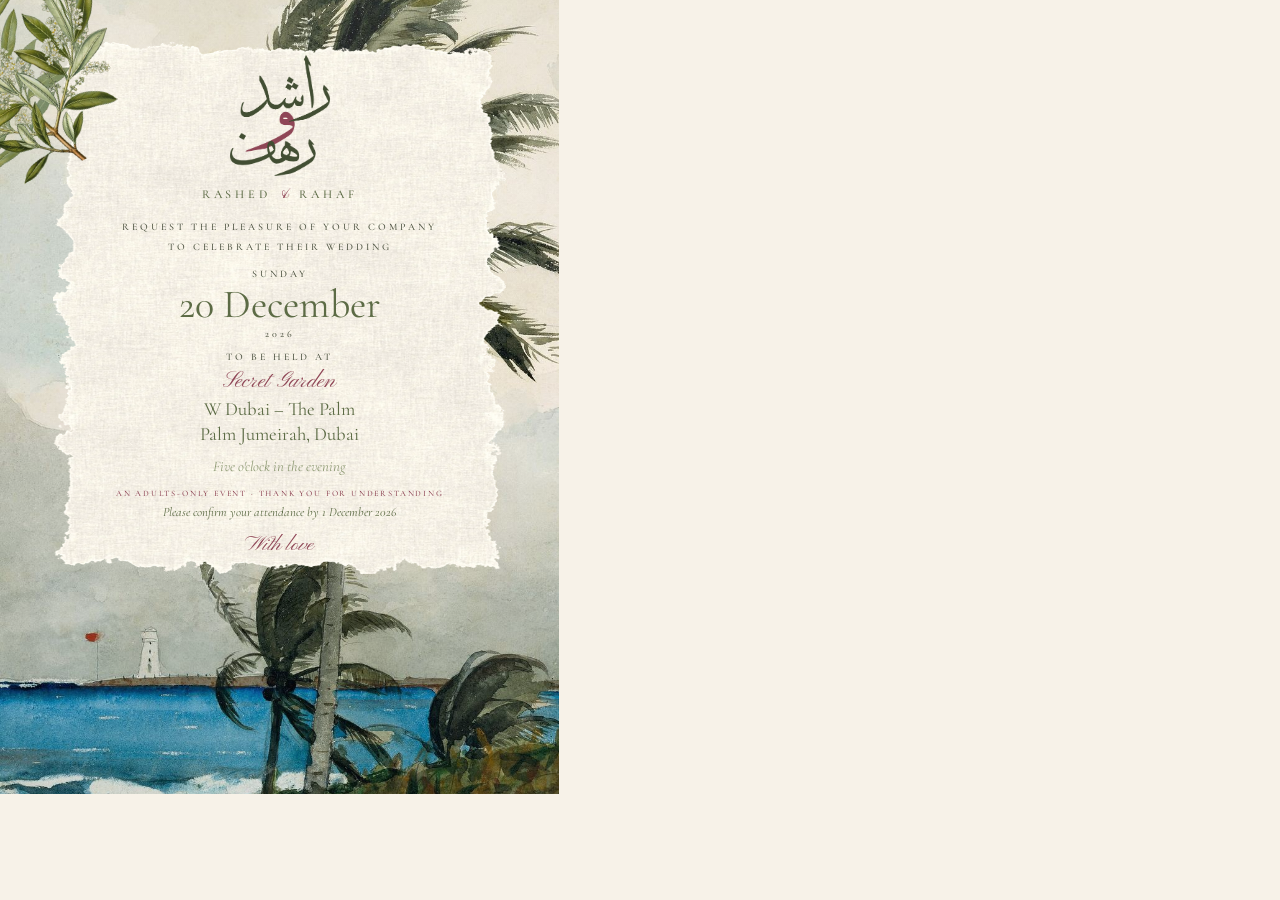
<file: tools/invitation-card.html>
<!doctype html>
<html lang="en">
<head>
<meta charset="utf-8">
<title>Rashed & Rahaf — Invitation</title>
<!-- Printable A5 invitation. Rendered to assets/Rashed-Rahaf-Invitation.pdf by tools/make-pdf.sh -->
<link href="https://fonts.googleapis.com/css2?family=Cormorant+Garamond:ital,wght@0,400;0,500;0,600;1,400&family=Pinyon+Script&display=swap" rel="stylesheet">
<style>
  @page { size: 148mm 210mm; margin: 0; }
  * { box-sizing: border-box; -webkit-print-color-adjust: exact; print-color-adjust: exact; }
  html, body { margin: 0; width: 148mm; height: 210mm; }
  body { position: relative; overflow: hidden; font-family: "Cormorant Garamond", Georgia, serif; color: #5c6b45; background: #f7f2e8; }
  .bg { position: absolute; inset: 0; width: 100%; height: 100%; object-fit: cover; object-position: 50% 40%; }
  .veil { position: absolute; inset: 0; background: linear-gradient(rgba(247, 242, 232, .14), rgba(247, 242, 232, 0) 45%, rgba(20, 50, 60, .1)); }
  .card {
    position: absolute; left: 14mm; right: 14mm; top: 10mm; height: 142mm;
    background: url("pdf/card-torn.png") center / 100% 100% no-repeat;
    display: flex; flex-direction: column; align-items: center; justify-content: center; text-align: center;
    padding: 0 11mm;
  }
  .flora { position: absolute; }
  .f1 { width: 54mm; left: -24mm; top: -14mm; transform: rotate(-28deg); }
  .f2 { width: 64mm; left: -18mm; bottom: -10mm; }
  .f3 { width: 58mm; right: -14mm; bottom: -6mm; }
  .caps { margin: 0; font-size: 7.5pt; font-weight: 500; letter-spacing: .3em; text-transform: uppercase; color: #4c5240; }
  .k { margin-bottom: 1mm; }
  .calli { display: block; width: 28mm; height: auto; margin-top: 5mm; }  /* a plain coloured image: CSS masks break in iPhone PDF viewers */
  .names { margin: 1mm 0 0; font-weight: 500; font-size: 9pt; letter-spacing: .32em; text-transform: uppercase; }
  .names em { font-family: "Pinyon Script", cursive; font-style: normal; letter-spacing: 0; font-size: 14pt; color: #8f4656; }
  .invite { margin-top: 3mm; line-height: 2; }
  .date { margin-top: 3mm; }
  .day { margin: 1mm 0; font-size: 30pt; line-height: 1; }
  .at { margin-top: 3mm; }
  .garden { margin: 2mm 0 0; font-family: "Pinyon Script", cursive; font-size: 17pt; line-height: 1.1; color: #8f4656; }
  .venue { margin: .5mm 0 0; font-size: 14pt; line-height: 1.3; }
  .time { margin: 3mm 0 0; font-style: italic; font-size: 11pt; color: #8e9a74; }
  .note { margin-top: 3.5mm; font-size: 6.2pt; letter-spacing: .22em; color: #8f4656; }
  .confirm { margin: 1.6mm 0 0; font-style: italic; font-size: 9.5pt; color: #5c6b45; }
  .sig { margin-top: 3mm; font-family: "Pinyon Script", cursive; font-size: 16pt; color: #8f4656; }
</style>
</head>
<body>
  <img class="bg" src="../assets/hero-palm.jpg" alt="">
  <div class="veil"></div>
  <div class="card">
    <img class="calli" src="pdf/calli-print.png" alt="راشد ورهف">
    <h1 class="names">Rashed <em>&amp;</em> Rahaf</h1>
    <p class="caps invite">Request the pleasure of your company<br>to celebrate their wedding</p>
    <div class="date">
      <p class="caps">Sunday</p>
      <p class="day">20 December</p>
      <p class="caps">2026</p>
    </div>
    <p class="caps at">To be held at</p>
    <p class="garden">Secret Garden</p>
    <p class="venue">W Dubai – The Palm<br>Palm Jumeirah, Dubai</p>
    <p class="time">Five o'clock in the evening</p>
    <p class="caps note">An adults-only event · Thank you for understanding</p>
    <p class="confirm">Please confirm your attendance by 1 December 2026</p>
    <p class="sig">With love</p>
  </div>
  <img class="flora f1" src="pdf/olive.png" alt="">
</body>
</html>
</file>
